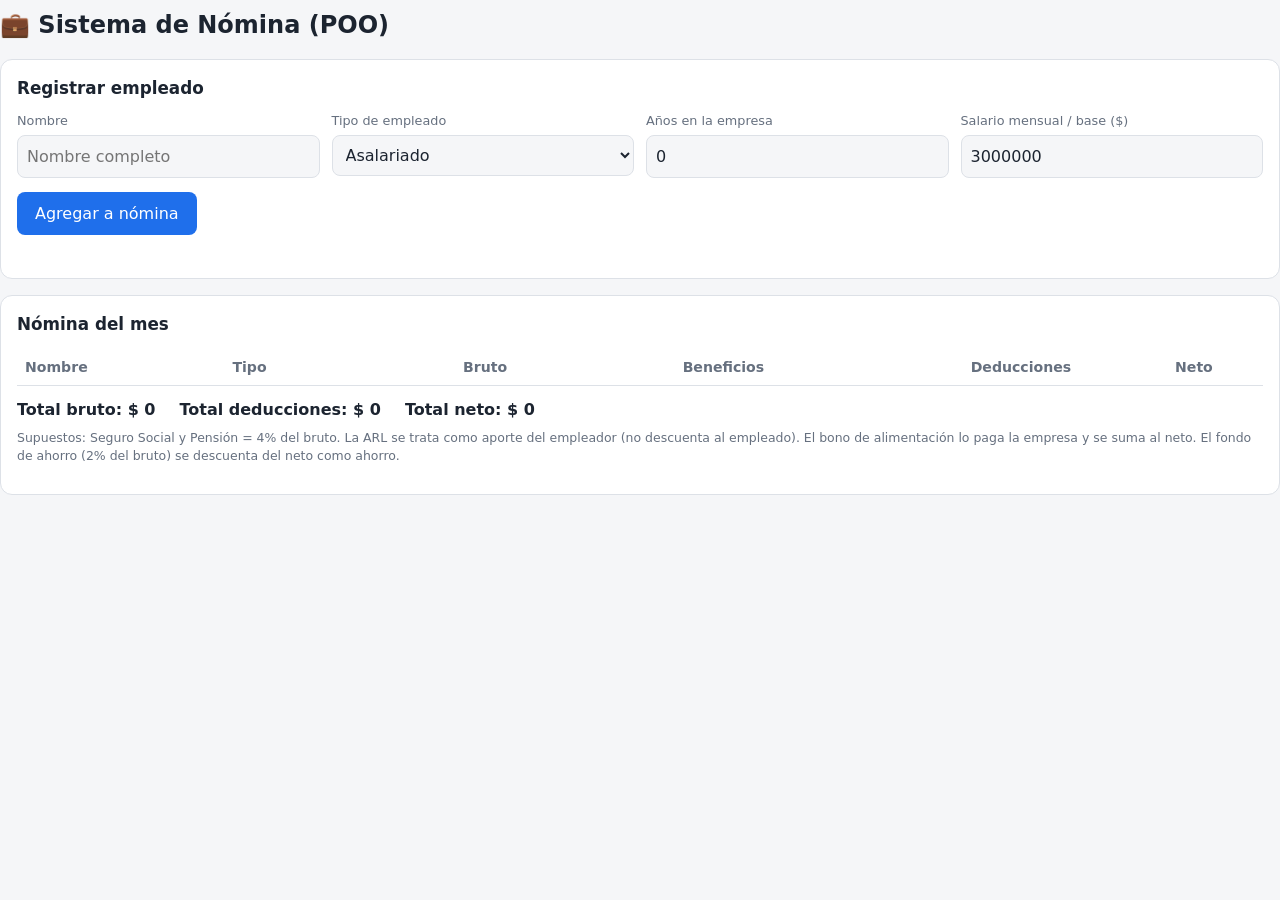
<file: index.html>
<!DOCTYPE html>
<html lang="en">

<head>
    <meta charset="UTF-8">
    <meta name="viewport" content="width=device-width, initial-scale=1.0">
    <title>Document</title>
    <link rel="stylesheet" href="style.css">
    <script src="script.js" defer></script>
</head>

<body>
    
    <h1>💼 Sistema de Nómina (POO)</h1>

    <section class="card">
        <h2>Registrar empleado</h2>
        <div class="grid">
            <div><label>Nombre</label><input id="nombre" placeholder="Nombre completo"></div>
            <div><label>Tipo de empleado</label>
                <select id="tipo">
                    <option value="asalariado">Asalariado</option>
                    <option value="horas">Por horas</option>
                    <option value="comision">Por comisión</option>
                    <option value="temporal">Temporal</option>
                </select>
            </div>
            <div><label>Años en la empresa</label><input id="anios" type="number" min="0" step="0.1" value="0"></div>
            <div class="f asalariado comision temporal"><label>Salario mensual / base ($)</label><input id="salario"
                    type="number" value="3000000"></div>
            <div class="f horas hide"><label>Tarifa por hora ($)</label><input id="tarifa" type="number" value="20000">
            </div>
            <div class="f horas hide"><label>Horas trabajadas</label><input id="horas" type="number" value="40"></div>
            <div class="f comision hide"><label>Ventas del mes ($)</label><input id="ventas" type="number"
                    value="10000000"></div>
            <div class="f comision hide"><label>% de comisión</label><input id="pct" type="number" step="0.1" value="5">
            </div>
            <div class="f temporal hide"><label>Fin de contrato</label><input id="fin" type="date"></div>
            <div class="f horas hide chk"><input id="fondo" type="checkbox"><label for="fondo">Acepta fondo de ahorro
                    (2%)</label></div>
        </div>
        <button id="add">Agregar a nómina</button>
        <div class="msg" id="msg"></div>
    </section>

    <section class="card">
        <h2>Nómina del mes</h2>
        <div class="wrap">
            <table>
                <thead>
                    <tr>
                        <th>Nombre</th>
                        <th>Tipo</th>
                        <th class="n">Bruto</th>
                        <th class="n">Beneficios</th>
                        <th class="n">Deducciones</th>
                        <th class="n">Neto</th>
                        <th></th>
                    </tr>
                </thead>
                <tbody id="tb"></tbody>
            </table>
        </div>
        <div class="tot"><span>Total bruto: <span id="tB">$0</span></span><span>Total deducciones: <span
                    id="tD">$0</span></span><span>Total neto: <span id="tN">$0</span></span></div>
        <p class="note">Supuestos: Seguro Social y Pensión = 4% del bruto. La ARL se trata como aporte del empleador (no
            descuenta al empleado). El bono de alimentación lo paga la empresa y se suma al neto. El fondo de ahorro (2%
            del bruto) se descuenta del neto como ahorro.</p>
    </section>

    <section class="card hide" id="dcard">
        <h2 id="dt"></h2>
        <div class="det" id="dd"></div>
    </section>
</body>

</html>
</file>
<file: style.css>
:root {
    --bg: #f5f6f8;
    --card: #fff;
    --tx: #1c2430;
    --mu: #66707f;
    --br: #dde1e7;
    --ac: #1f6feb;
    --er: #d1242f;
    --ok: #1a7f37;
    box-sizing: border-box;
    padding-top: env(safe-area-inset-top, 0px);
    padding-bottom: env(safe-area-inset-bottom, 0px)
}

@media (prefers-color-scheme:dark) {
    :root:not([data-theme="light"]) {
        --bg: #12161c;
        --card: #1b2029;
        --tx: #e6e9ee;
        --mu: #98a2b3;
        --br: #2b3340;
        --ac: #5b9dff;
        --er: #ff7b72;
        --ok: #56d364
    }
}

:root[data-theme="dark"] {
    --bg: #12161c;
    --card: #1b2029;
    --tx: #e6e9ee;
    --mu: #98a2b3;
    --br: #2b3340;
    --ac: #5b9dff;
    --er: #ff7b72;
    --ok: #56d364
}

* {
    box-sizing: border-box
}

body {
    margin: 0;
    background: var(--bg);
    color: var(--tx);
    font-family: system-ui, -apple-system, Segoe UI, Roboto, sans-serif;
    line-height: 1.45
}

main {
    max-width: 1000px;
    margin: 0 auto;
    padding: 16px
}

h1 {
    font-size: 1.5rem;
    margin: 8px 0 16px
}

h2 {
    font-size: 1.05rem;
    margin: 0 0 12px
}

.card {
    background: var(--card);
    border: 1px solid var(--br);
    border-radius: 12px;
    padding: 16px;
    margin-bottom: 16px
}

.grid {
    display: grid;
    grid-template-columns: repeat(auto-fit, minmax(200px, 1fr));
    gap: 12px
}

label {
    display: block;
    font-size: .8rem;
    color: var(--mu);
    margin-bottom: 4px
}

input,
select {
    width: 100%;
    padding: 9px;
    border: 1px solid var(--br);
    border-radius: 8px;
    background: var(--bg);
    color: var(--tx);
    font: inherit
}

.chk {
    display: flex;
    align-items: center;
    gap: 8px;
    margin-top: 22px
}

.chk input {
    width: auto
}

.chk label {
    margin: 0;
    color: var(--tx)
}

button {
    background: var(--ac);
    color: #fff;
    border: 0;
    border-radius: 8px;
    padding: 10px 18px;
    font: inherit;
    cursor: pointer;
    margin-top: 14px
}

button.sm {
    padding: 5px 10px;
    margin: 0;
    font-size: .8rem
}

button.g {
    background: transparent;
    color: var(--er);
    border: 1px solid var(--br)
}

button.v {
    background: transparent;
    color: var(--ac);
    border: 1px solid var(--br)
}

.msg {
    margin-top: 10px;
    font-size: .9rem;
    color: var(--er);
    min-height: 1.2em
}

.wrap {
    overflow-x: auto
}

table {
    width: 100%;
    border-collapse: collapse;
    font-size: .88rem
}

th,
td {
    padding: 8px;
    text-align: left;
    border-bottom: 1px solid var(--br);
    white-space: nowrap
}

th {
    color: var(--mu);
    font-weight: 600
}

td.n,
th.n {
    text-align: right
}

.tot {
    display: flex;
    gap: 24px;
    flex-wrap: wrap;
    margin-top: 12px;
    font-weight: 600
}

.det {
    font-size: .88rem
}

.det div {
    display: flex;
    justify-content: space-between;
    padding: 4px 0;
    border-bottom: 1px dashed var(--br)
}

.det .neg {
    color: var(--er)
}

.det .fin {
    font-weight: 700;
    border: 0;
    font-size: 1rem
}

.hide {
    display: none
}

.note {
    font-size: .78rem;
    color: var(--mu);
    margin-top: 8px
}
</file>
